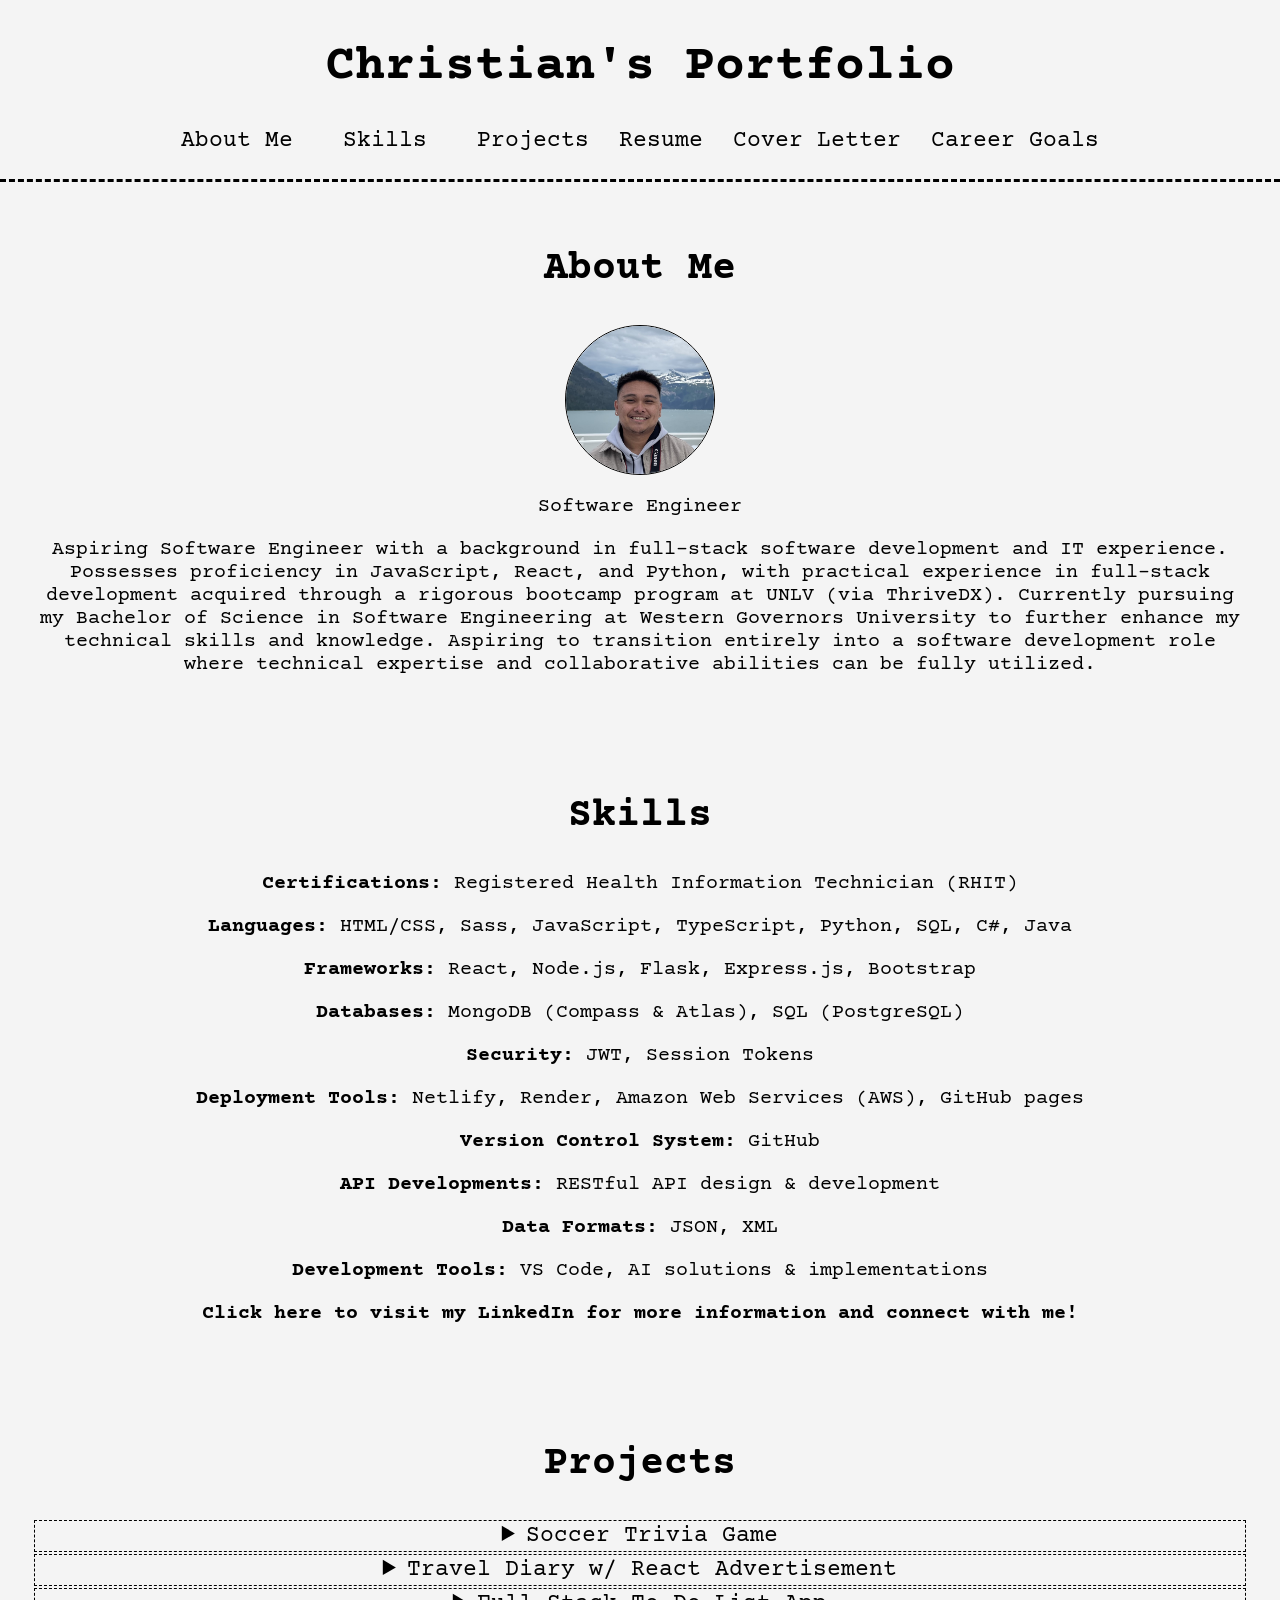
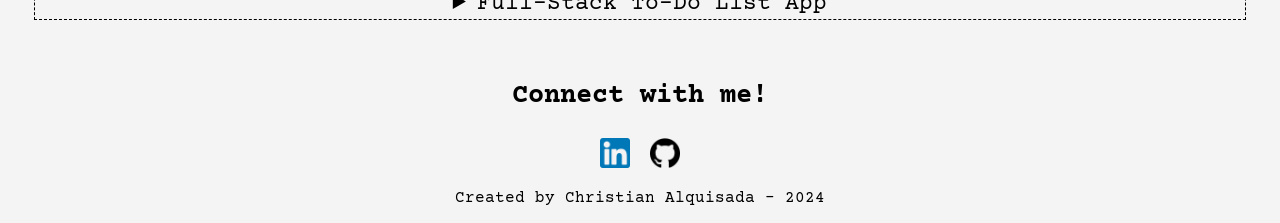
<file: index.html>
<!DOCTYPE html>
<html>
  <head>
    <title>Christian's Portfolio</title>
    <link rel="stylesheet" href="style.css">
  </head>
  <body>
    <header>
      <h1 id="title">Christian's Portfolio</h1>
      <nav>
        <a href="#about" id="aboutnav">About Me</a>
        <a href="#skills" id="skillsnav">Skills</a>
        <a href="#projects" id="projectsnav">Projects</a>
        <a href="resume.html">Resume</a>
        <a href="cover-letter.html">Cover Letter</a>
        <a href="career-goals.html">Career Goals</a>
      </nav>
    </header>
    <section id="about">
      <h2 id="aboutmeheader">About Me</h2>
      <img class="profile" alt="profile pic" src="assets/profilepic.jpeg"/>
      <div id="paragraph1">
      <p>Software Engineer</p>
      <p>Aspiring Software Engineer with a background in full-stack software development and IT experience. Possesses proficiency in JavaScript, React, and Python, with practical experience in full-stack development acquired through a rigorous bootcamp program at UNLV (via ThriveDX). Currently pursuing my Bachelor of Science in Software Engineering at Western Governors University to further enhance my technical skills and knowledge. Aspiring to transition entirely into a software development role where technical expertise and collaborative abilities can be fully utilized.</p>
      </div>
    </section>
    <section id="skills">
      <h2 id="skillsheader">Skills</h2>
      <div id="paragraph1">
      <p><strong>Certifications:</strong> Registered Health Information Technician (RHIT)</p>
      <p><strong>Languages:</strong> HTML/CSS, Sass, JavaScript, TypeScript, Python, SQL, C#, Java</p>
      <p><strong>Frameworks:</strong> React, Node.js, Flask, Express.js, Bootstrap</p>
      <p><strong>Databases:</strong> MongoDB (Compass & Atlas), SQL (PostgreSQL)</p>
      <p><strong>Security:</strong> JWT, Session Tokens</p>
      <p><strong>Deployment Tools:</strong> Netlify, Render, Amazon Web Services (AWS), GitHub pages</p>
      <p><strong>Version Control System:</strong> GitHub</p>
      <p><strong>API Developments:</strong> RESTful API design & development</p>
      <p><strong>Data Formats:</strong> JSON, XML</p>
      <p><strong>Development Tools:</strong> VS Code, AI solutions & implementations</p>
      <p><a href="https://www.linkedin.com/in/christian-alquisada/"><strong>Click here to visit my LinkedIn for more information and connect with me!</strong></a></p>
      </div>
    </section>
    <section id="projects">
      <h2 id="projectsheader">Projects</h2>
      <div class="project-list">
      <details>
        <summary id="summary">Soccer Trivia Game</summary>
        <p id="paragraph2">Browser game made for school. 1st ever live website project using JavaScript!</p>
        <a href="https://calquisada.github.io/MP-1-Browser-Game/">Soccer Trivia Game!</a>
      </details>
      <details>
        <summary id="summary">Travel Diary w/ React Advertisement</summary>
        <p id="paragraph2">Travel Diary app utilizing front-end and back-end with a single page application advertising the travel diary using React and a working database using MongoDB! Collectively a MERN stack.</p>
        <a href="https://travel-diary-spa.netlify.app/" id="paragraph2">Travel Diary React Advertisement</a>
        <a href="https://travel-diary-rey6.onrender.com/" id="paragraph2">Travel Diary</a>
      </details>
      <details>
        <summary id="summary">Full-Stack To-Do List App</summary>
        <p id="paragraph2">Developed a full-stack to-do list application using HTML, CSS, JavaScript, React, Sequelize/PostgreSQL (database), and JWT security (for authentication). This was created along with 2 other classmates and collaborated through GitHub for version control and code reviews. Can only be run locally using npm start due to difficulties in hosting with PostgreSQL (limited free options). Collectively a PERN stack.</p>
        <a href="https://github.com/calquisada/milestone-3" id="paragraph2">GitHub Repo Page</a>
      </details>
      </div>
    </section>  
    <footer class="footer">
        <h3 id="connectheader">Connect with me!</h3>
        <div>
        <a href="https://www.linkedin.com/in/christian-alquisada/"><img id="linkedin" src="assets/174857.png"></a>
        <a href="https://github.com/calquisada"><img id="github" src="assets/25231.png"></a>
        <p>Created by Christian Alquisada - 2024</p>
        </div>
    </footer>
  </body>
</html>
</file>
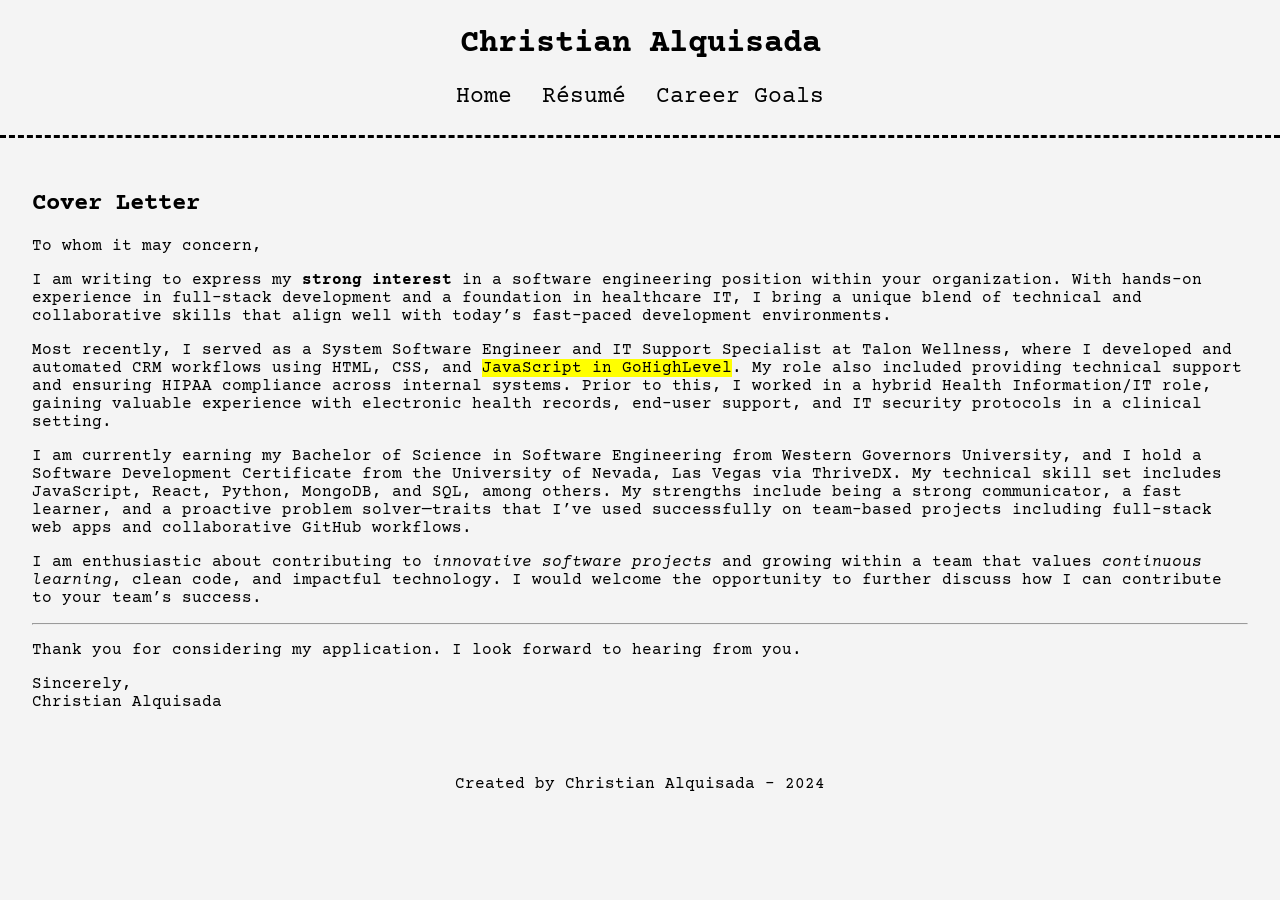
<file: cover-letter.html>
<!DOCTYPE html>
<html lang="en">
<head>
    <meta charset="UTF-8">
    <title>Christian Alquisada - Cover Letter</title>
    <link rel="stylesheet" href="style.css"> </head>
<body>

    <header>
        <h1>Christian Alquisada</h1>
        <nav>
            <a href="index.html">Home</a>
            <a href="resume.html">Résumé</a>
            <a href="career-goals.html">Career Goals</a>
        </nav>
    </header>

    <main>
        <section id="cover-letter">
            <h2>Cover Letter</h2>

            <article>
                <p>To whom it may concern,</p>

                <p>I am writing to express my <strong class="highlight">strong interest</strong> in a software engineering position within your organization. With hands-on experience in full-stack development and a foundation in healthcare IT, I bring a unique blend of technical and collaborative skills that align well with today’s fast-paced development environments.</p>

                <p>Most recently, I served as a System Software Engineer and IT Support Specialist at Talon Wellness, where I developed and automated CRM workflows using HTML, CSS, and <mark>JavaScript in GoHighLevel</mark>. My role also included providing technical support and ensuring HIPAA compliance across internal systems. Prior to this, I worked in a hybrid Health Information/IT role, gaining valuable experience with electronic health records, end-user support, and IT security protocols in a clinical setting.</p>

                <p>I am currently earning my Bachelor of Science in Software Engineering from Western Governors University, and I hold a Software Development Certificate from the University of Nevada, Las Vegas via ThriveDX. My technical skill set includes JavaScript, React, Python, MongoDB, and SQL, among others. My strengths include being a strong communicator, a fast learner, and a proactive problem solver—traits that I’ve used successfully on team-based projects including full-stack web apps and collaborative GitHub workflows.</p>

                <p>I am enthusiastic about contributing to <span class="emphasize">innovative software projects</span> and growing within a team that values <em>continuous learning</em>, clean code, and impactful technology. I would welcome the opportunity to further discuss how I can contribute to your team’s success.</p>

                <hr> <p>Thank you for considering my application. I look forward to hearing from you.</p>

                <p>Sincerely, <br>
                Christian Alquisada</p>
            </article>

        </section>
    </main>

    <footer class="footer">
        <p>Created by Christian Alquisada - 2024</p>
    </footer>

</body>
</html>
</file>
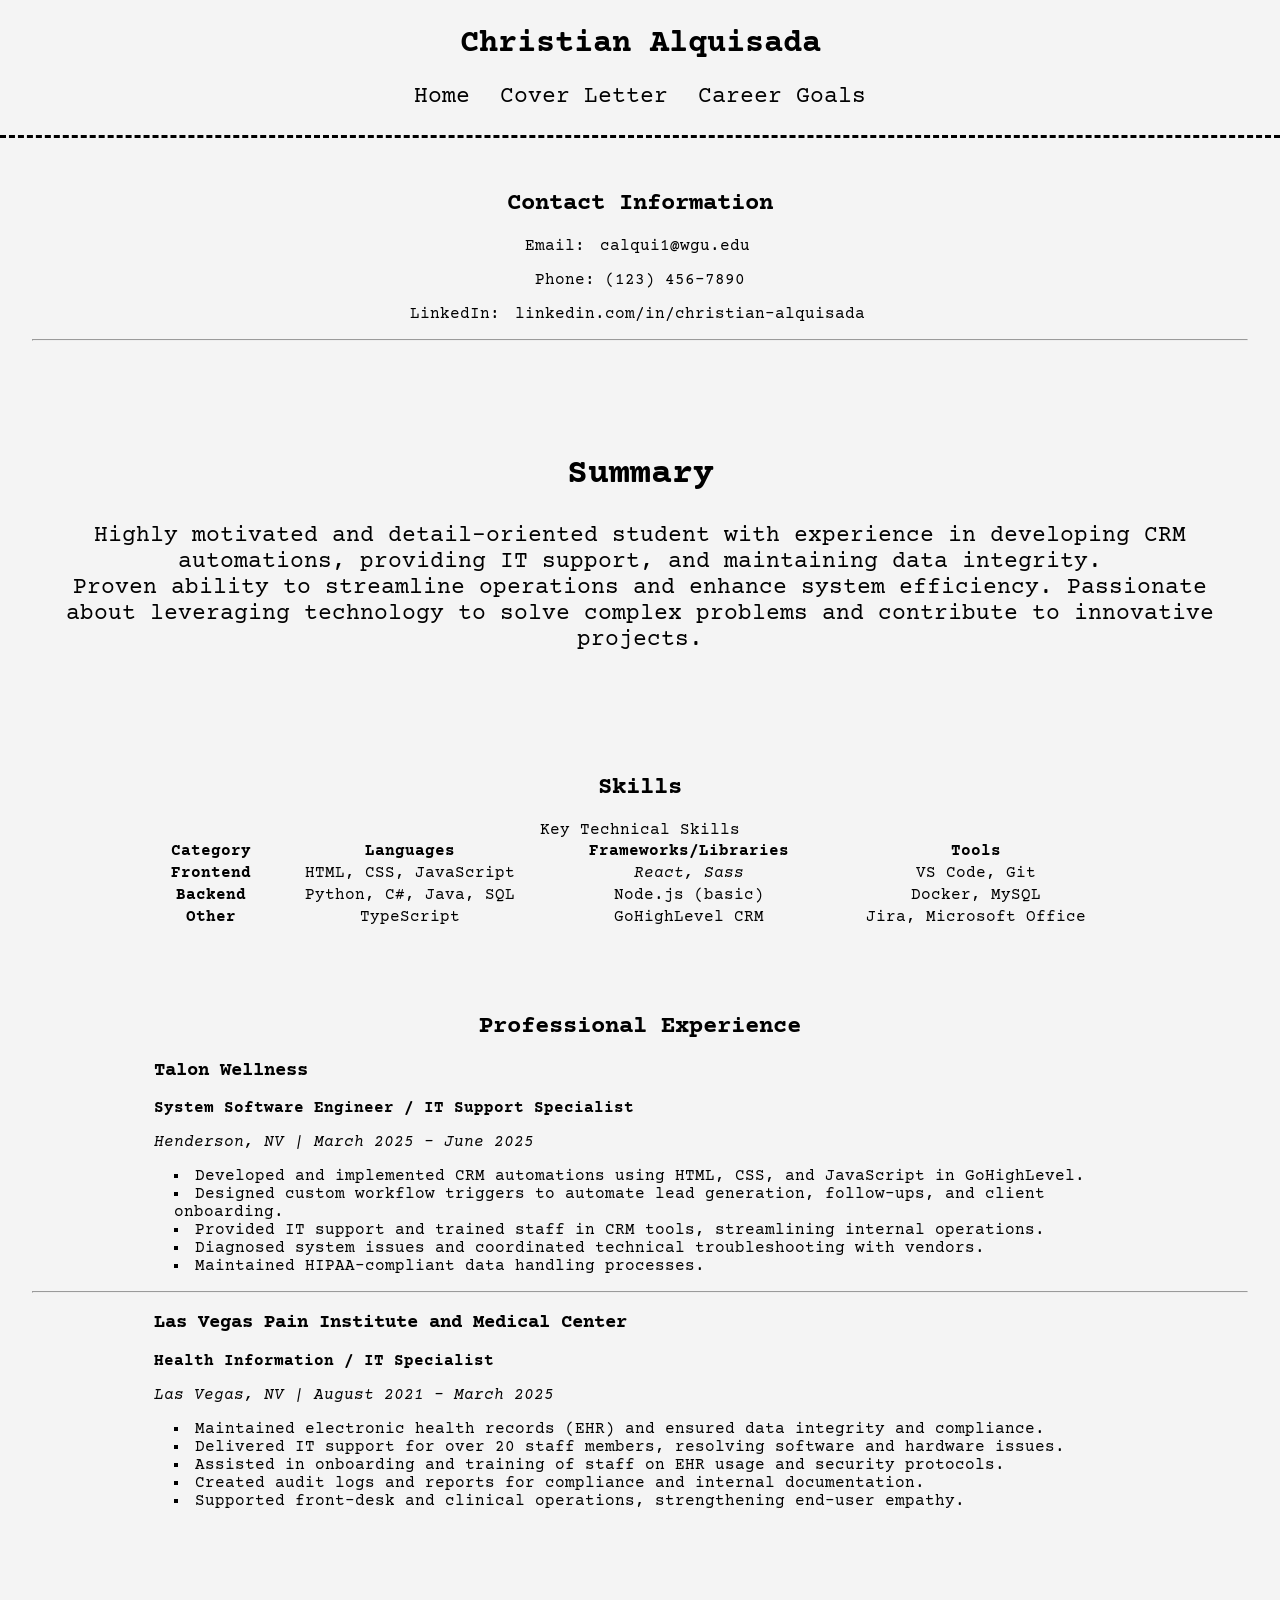
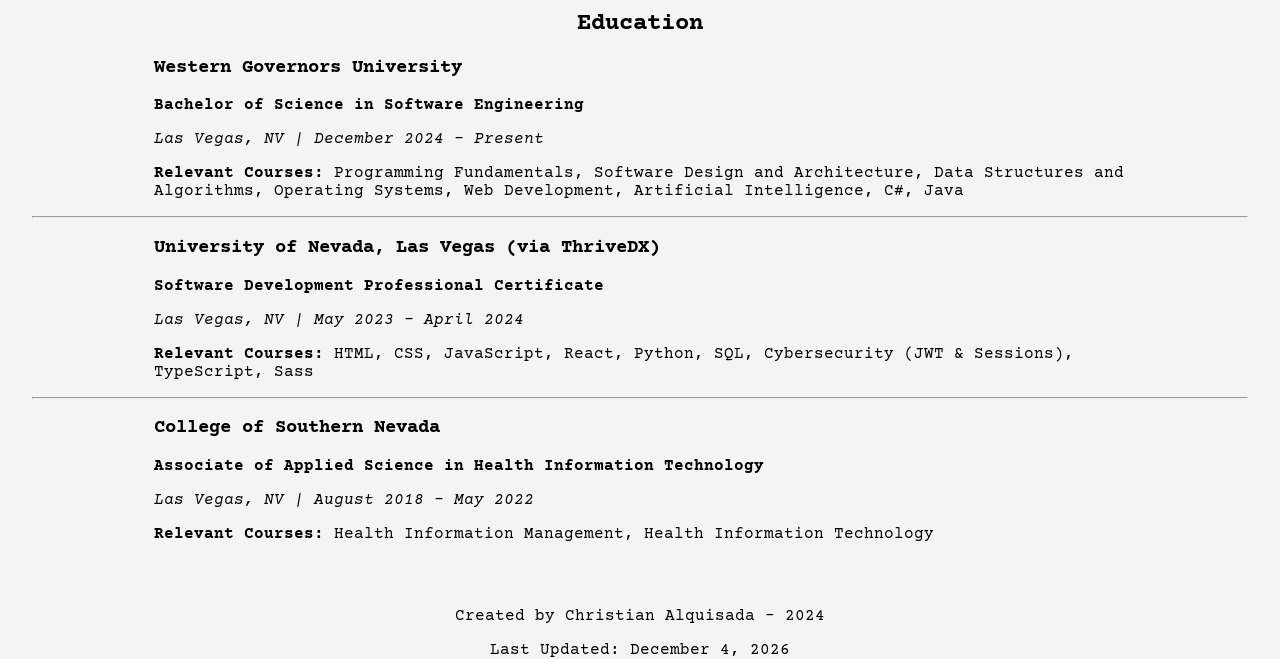
<file: resume.html>
<!DOCTYPE html>
<html lang="en">
<head>
  <meta charset="UTF-8">
  <title>Christian Alquisada - Résumé</title>
  <link rel="stylesheet" href="style.css"> </head>
<body>

  <header>
    <h1 id="resume-title">Christian Alquisada</h1>
    <nav>
      <a href="index.html">Home</a>
      <a href="cover-letter.html">Cover Letter</a>
      <a href="career-goals.html">Career Goals</a>
    </nav>
  </header>

  <main>
    <section id="contact-info">
      <h2>Contact Information</h2>
      <p>Email: <a href="mailto:christian.alquisada@example.com">calqui1@wgu.edu</a></p>
      <p>Phone: <span>(123) 456-7890</span></p>
      <p>LinkedIn: <a href="https://www.linkedin.com/in/christian-alquisada" target="_blank">linkedin.com/in/christian-alquisada</a></p>
      <hr> </section>

    <section id="summary">
      <h2>Summary</h2>
      <p>Highly motivated and detail-oriented student with experience in developing CRM automations, providing IT support, and maintaining data integrity. <br> Proven ability to streamline operations and enhance system efficiency. Passionate about leveraging technology to solve complex problems and contribute to innovative projects.</p>
    </section>

    <section id="skills">
      <h2>Skills</h2>
      <table caption="Key Technical Skills">
        <caption id="keytechskill">Key Technical Skills</caption>
        <thead id="resumehead">
          <tr>
            <th>Category</th>
            <th>Languages</th>
            <th>Frameworks/Libraries</th>
            <th>Tools</th>
          </tr>
        </thead>
        <tbody>
          <tr>
            <td><strong>Frontend</strong></td>
            <td>HTML, CSS, JavaScript</td>
            <td><em>React, Sass</em></td>
            <td>VS Code, Git</td>
          </tr>
          <tr>
            <td><strong>Backend</strong></td>
            <td>Python, C#, Java, SQL</td>
            <td>Node.js (basic)</td>
            <td>Docker, MySQL</td>
          </tr>
          <tr>
            <td><strong>Other</strong></td>
            <td>TypeScript</td>
            <td>GoHighLevel CRM</td>
            <td>Jira, Microsoft Office</td>
          </tr>
        </tbody>
      </table>
    </section>

    <section id="professional-experience">
      <h2>Professional Experience</h2>

      <article>
        <h3>Talon Wellness</h3>
        <p><strong>System Software Engineer / IT Support Specialist</strong></p>
        <p><em>Henderson, NV | March 2025 – June 2025</em></p>
        <ul>
          <li>Developed and implemented CRM automations using HTML, CSS, and JavaScript in GoHighLevel.</li>
          <li>Designed custom workflow triggers to automate lead generation, follow-ups, and client onboarding.</li>
          <li>Provided IT support and trained staff in CRM tools, streamlining internal operations.</li>
          <li>Diagnosed system issues and coordinated technical troubleshooting with vendors.</li>
          <li>Maintained HIPAA-compliant data handling processes.</li>
        </ul>
      </article>

      <hr> <article>
        <h3>Las Vegas Pain Institute and Medical Center</h3>
        <p><strong>Health Information / IT Specialist</strong></p>
        <p><em>Las Vegas, NV | August 2021 – March 2025</em></p>
        <ul>
          <li>Maintained electronic health records (EHR) and ensured data integrity and compliance.</li>
          <li>Delivered IT support for over 20 staff members, resolving software and hardware issues.</li>
          <li>Assisted in onboarding and training of staff on EHR usage and security protocols.</li>
          <li>Created audit logs and reports for compliance and internal documentation.</li>
          <li>Supported front-desk and clinical operations, strengthening end-user empathy.</li>
        </ul>
      </article>
    </section>

    <section id="education">
      <h2>Education</h2>

      <article>
        <h3>Western Governors University</h3>
        <p><strong>Bachelor of Science in Software Engineering</strong></p>
        <p><em>Las Vegas, NV | December 2024 – Present</em></p>
        <p><strong>Relevant Courses:</strong> Programming Fundamentals, Software Design and Architecture, Data Structures and Algorithms, Operating Systems, Web Development, Artificial Intelligence, C#, Java</p>
      </article>

      <hr> <article>
        <h3>University of Nevada, Las Vegas (via ThriveDX)</h3>
        <p><strong>Software Development Professional Certificate</strong></p>
        <p><em>Las Vegas, NV | May 2023 – April 2024</em></p>
        <p><strong>Relevant Courses:</strong> HTML, CSS, JavaScript, React, Python, SQL, Cybersecurity (JWT & Sessions), TypeScript, Sass</p>
      </article>

      <hr> <article>
        <h3>College of Southern Nevada</h3>
        <p><strong>Associate of Applied Science in Health Information Technology</strong></p>
        <p><em>Las Vegas, NV | August 2018 – May 2022</em></p>
        <p><strong>Relevant Courses:</strong> Health Information Management, Health Information Technology</p>
      </article>

    </section>
  </main>

  <footer class="footer">
    <p>Created by Christian Alquisada - 2024</p>
    <div id="current-date"></div> </footer>

  <script>
    // JavaScript to populate the date
    const dateDiv = document.getElementById('current-date');
    const today = new Date();
    const options = { year: 'numeric', month: 'long', day: 'numeric' };
    dateDiv.textContent = `Last Updated: ${today.toLocaleDateString('en-US', options)}`;

    // JavaScript to write an appropriate message to the console
    console.log("Welcome to Christian Alquisada's Résumé page!");
    console.log("For more information, please visit my LinkedIn profile.");
  </script>

</body>
</html>
</file>
<file: style.css>
@import url('https://fonts.googleapis.com/css2?family=Courier+Prime&display=swap');

/* Universal selector to normalize spacing across all elements */
* {
  box-sizing: border-box;
}


body {
  font-family: "Courier Prime", monospace;
  margin: 0px;
  padding: 0px;
  background-color: #f4f4f4;
  color: black;
}

header {
  text-align: center;
  padding: 5px;
  border-bottom: dashed;
}

a {
  text-decoration: none;
  color: black;
  margin: 5px;
}

a:hover {
    text-decoration: underline;
  }

section {
  padding: 2em;
}

img.profile {
  width: 150px;
  height: 150px;
  border-radius: 50%;
  border: solid 1px black;
  display: block;
  margin: auto;
}

progress {
  width: 150px;
  height: 10px;
  border: solid 1px black;
  color: black;
  background-color: #f4f4f4;
}

progress::-webkit-progress-bar {
  background-color: #f4f4f4;
}

progress::-webkit-progress-value  {
  background-color: black;
}

progress::-moz-progress-bar  {
  background-color: black;
}

details {
  display: flex;
  border: dashed 1px black;
  padding: 2px;
  margin: 2px;
}

details:hover {
  border: solid 1px red;
}

#about {
    text-align: center;
}

#skills {
    text-align: center;
}

#projects {
    text-align: center;
}

nav {
    margin: 20px;
}

#aboutnav {
    padding-right: 20px;
    font-size: 23px;
}

#skillsnav {
    font-size: 23px;
}

#projectsnav {
    padding-left: 20px;
    font-size: 23px;
}

#aboutmeheader {
    font-size: 40px;
}

#skillsheader {
    font-size: 40px;
}

#projectsheader {
    font-size: 40px;
}

#title {
    font-size: 50px;
}

.footer {
    text-align: center;
}

#linkedin {
    width: 30px;
    height: 30px;
}

#github {
    width: 30px;
    height: 30px;
}

#paragraph1 {
  font-size: 20px;
}

#summary {
  font-size: 23px;
}

#paragraph2 {
  font-size: 18px;
}

#connectheader {
  font-size: 27px;
}

nav a[href="resume.html"],
nav a[href="cover-letter.html"],
nav a[href="career-goals.html"],
nav a[href="index.html"] {
  font-size: 23px;
}

nav a {
  margin: 0 10px;
}

#contact-info {
  text-align: center;
}

#summary {
  text-align: center;
}

#skills {
  text-align: center;
}

#skills table {
  width: 80%; /* You MUST set a width for margin: auto to work effectively. Adjust as needed. */
  margin: 0 auto; /* This centers the block-level table horizontally */
}

/* Center the main section headings */
#professional-experience h2,
#education h2 {
  text-align: center;
}

/* Center each individual article within the sections */
#professional-experience article,
#education article {
  width: 80%; /* Or any specific max-width like 700px; essential for margin: auto to work */
  margin: 0 auto; /* Centers the block-level article horizontally */
  text-align: left; /* Reset text alignment for content inside the article if needed */
}

/* Add this to your style.css file */

#contact-me {
    /* Existing styles for background, padding, border, etc. */
    background-color: #f9f9f9;
    border: 1px solid #ddd;
    border-radius: 8px;
    padding: 30px;
    margin-top: 40px; /* Space above the form */
    box-shadow: 0 0 8px rgba(0,0,0,0.05);

    /* --- Centering Styles --- */
    width: 90%; /* Give it a defined width, less than 100% of its parent */
    max-width: 600px; /* Set a maximum width for larger screens */
    margin-left: auto; /* Push it to the center from the left */
    margin-right: auto; /* Push it to the center from the right */
    /* Shorthand for margin-left/right auto: margin: 40px auto 0; (top auto bottom) */

    /* Ensure text within the form is left-aligned for readability */
    text-align: left;
}

/* Also, ensure the form's heading is centered */
#contact-me h2 {
    text-align: center;
    color: #0056b3;
    margin-bottom: 25px;
}

.emphasize {
  font-style: italic;
}

ul {
  list-style-type: square;  /* You can use circle, disc, etc. */
  list-style-position: inside;
  padding-left: 20px;
}
</file>
